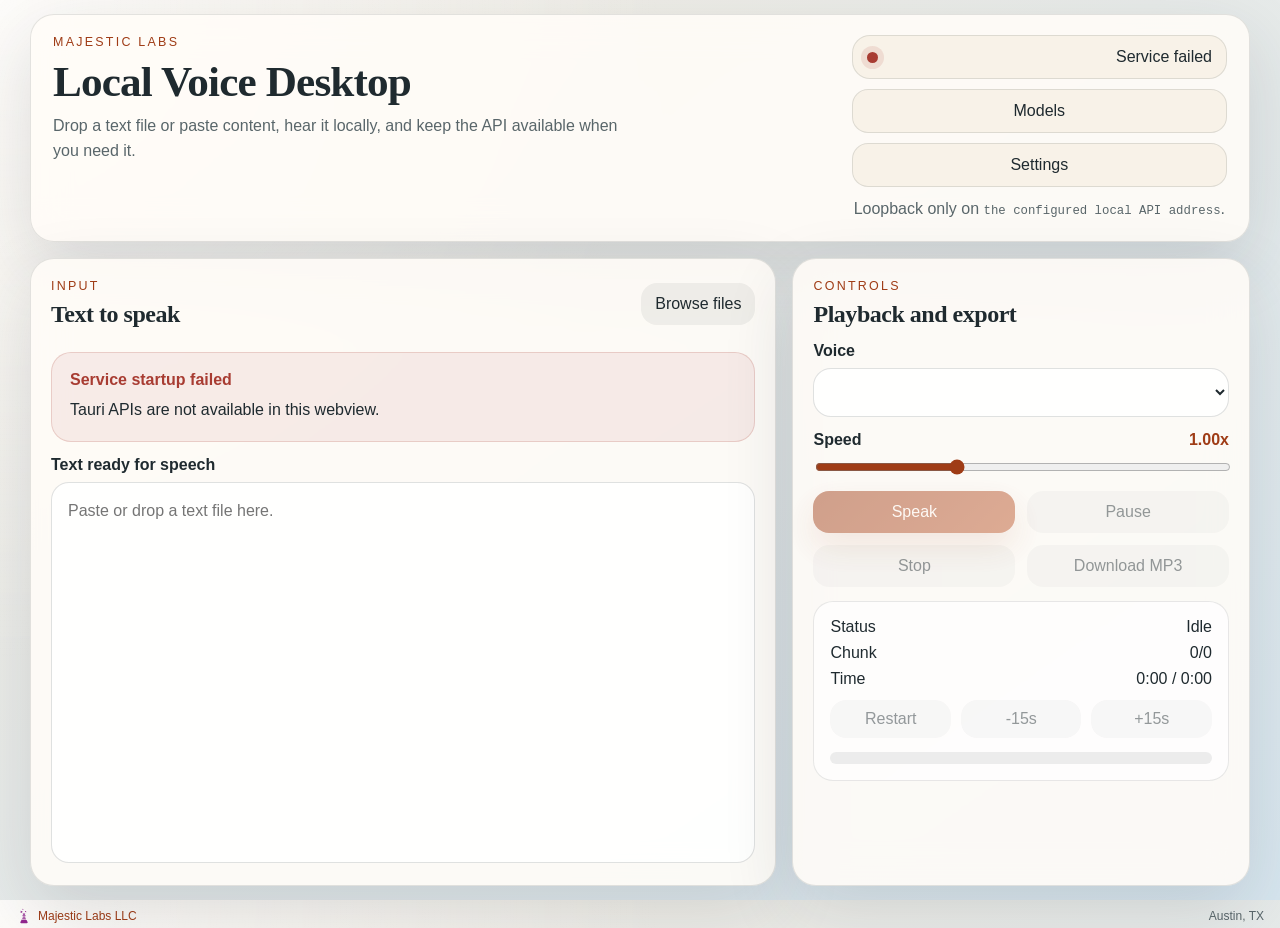
<file: desktop/index.html>
<!doctype html>
<html lang="en">
  <head>
    <meta charset="UTF-8" />
    <meta
      name="viewport"
      content="width=device-width, initial-scale=1.0"
    />
    <title>Local Voice Desktop</title>
    <link rel="stylesheet" href="./styles.css" />
  </head>
  <body>
    <div class="app-shell">
      <header class="topbar panel">
        <div class="brand">
          <p class="eyebrow">Majestic Labs <span class="version" id="app-version"></span></p>
          <h1>Local Voice Desktop</h1>
          <p class="subhead">
            Drop a text file or paste content, hear it locally, and keep the API available when you need it.
          </p>
        </div>

        <div class="status-cluster">
          <div class="health-pill" id="health-pill">
            <span class="health-dot" id="health-dot"></span>
            <span id="health-text">Starting service…</span>
          </div>

          <button class="settings-trigger" id="models-button" type="button">Models</button>
          <button aria-haspopup="dialog" class="settings-trigger" id="settings-button" type="button">Settings</button>

          <p class="lan-note" id="lan-note">
            Loopback only on the configured local API address.
          </p>
        </div>
      </header>

      <main class="layout">
        <section class="panel input-panel">
          <div class="panel-header">
            <div>
              <p class="eyebrow">Input</p>
              <h2>Text to speak</h2>
            </div>
            <div class="header-actions">
              <button class="secondary" id="reset-text" type="button" hidden>Reset text</button>
              <button class="secondary" id="upload-trigger" type="button">Browse files</button>
            </div>
          </div>

          <input
            id="file-input"
            type="file"
            accept=".md,.markdown,.mdx,.txt,.html,.htm,.rtf,text/markdown,text/plain,text/html,text/rtf"
            hidden
          />

          <p class="file-badge" id="file-name" hidden></p>

          <div class="setup-callout" id="setup-callout" hidden>
            <p>No voice is installed. Choose a language to set up speech. Nothing downloads until you confirm.</p>
            <button class="primary" id="setup-voices-button" type="button">Set up voices</button>
          </div>

          <div class="startup-error-card" id="startup-error-card" hidden>
            <p class="startup-error-title" id="startup-error-title">Startup issue</p>
            <p class="startup-error-copy" id="startup-error-copy"></p>
          </div>

          <label class="field">
            <span class="field-label">Text ready for speech</span>
            <textarea
              id="text-input"
              spellcheck="false"
              placeholder="Paste or drop a text file here."
            ></textarea>
          </label>
        </section>

        <aside class="panel control-panel">
          <div class="panel-header">
            <div>
              <p class="eyebrow">Controls</p>
              <h2>Playback and export</h2>
            </div>
          </div>

          <label class="field">
            <span class="field-label">Voice</span>
            <select id="voice-select"></select>
          </label>

          <label class="field">
            <span class="field-label">
              Speed
              <span class="inline-value" id="rate-value">1.00x</span>
            </span>
            <input id="rate-input" type="range" min="0.7" max="1.6" step="0.05" value="1" />
          </label>

          <div class="actions">
            <button class="primary" id="speak-button" type="button">Speak</button>
            <button class="secondary" id="pause-button" type="button" disabled>Pause</button>
            <button class="secondary" id="stop-button" type="button" disabled>Stop</button>
            <button class="secondary" id="download-button" type="button" disabled>Download MP3</button>
          </div>

          <div class="playback-card">
            <div class="playback-row">
              <span>Status</span>
              <span id="status-text">Idle</span>
            </div>
            <div class="playback-row">
              <span>Chunk</span>
              <span id="chunk-progress">0/0</span>
            </div>
            <div class="playback-row">
              <span>Time</span>
              <span id="time-text">0:00 / 0:00</span>
            </div>
            <div class="seek-actions">
              <button class="secondary seek-button" id="restart-button" type="button" disabled>Restart</button>
              <button class="secondary seek-button" id="backward-button" type="button" disabled>-15s</button>
              <button class="secondary seek-button" id="forward-button" type="button" disabled>+15s</button>
            </div>
            <div class="progress-track" aria-hidden="true">
              <div class="progress-fill" id="progress-fill"></div>
            </div>
            <div class="loading-row" id="loading-row" hidden>
              <span class="spinner"></span>
              <span id="loading-text">Preparing audio…</span>
            </div>
          </div>
        </aside>
      </main>

      <div class="settings-overlay" id="models-overlay" hidden>
        <section class="settings-dialog model-dialog panel" aria-labelledby="models-title" aria-modal="true" role="dialog">
          <div class="panel-header settings-header">
            <div><p class="eyebrow">Local assets</p><h2 id="models-title">Model manager</h2></div>
            <button class="secondary settings-close" id="models-close" type="button">Done</button>
          </div>
          <p id="model-message" role="status"></p>
          <p id="model-unavailable" hidden>Management requires a local service and desktop authorization.</p>
          <div id="model-content" hidden>
            <p>Choose languages. Opening this page does not download anything.</p>
            <div id="model-choices" class="model-choices"></div>
            <h3>Required assets</h3>
            <ul id="model-assets"></ul>
            <p id="model-size"></p>
            <p id="model-progress" role="status" hidden></p>
            <div class="model-actions">
              <button class="primary" id="model-download" type="button">Download / retry</button>
              <button class="secondary" id="model-cancel" type="button" hidden>Cancel download</button>
              <button class="secondary" id="model-remove" type="button">Remove selected</button>
            </div>
            <h3>Existing assets</h3>
            <p>Import is optional. Original files are not deleted.</p>
            <div id="model-migration" class="model-actions"></div>
          </div>
        </section>
      </div>

      <div class="settings-overlay" id="settings-overlay" hidden>
        <section class="settings-dialog panel" aria-labelledby="settings-title" aria-modal="true" role="dialog">
          <div class="panel-header settings-header">
            <div>
              <p class="eyebrow">Settings</p>
              <h2 id="settings-title">Application settings</h2>
            </div>
            <button class="secondary settings-close" id="settings-close" type="button">Done</button>
          </div>

          <div class="settings-body">
            <div class="settings-section">
              <label class="server-toggle" for="server-mode">
                <span>Server mode</span>
                <input type="checkbox" id="server-mode" />
              </label>
              <p class="field-note">
                Expose the unauthenticated TTS API to your local network only when you explicitly need it.
              </p>
            </div>

            <label class="field">
              <span class="field-label">
                ffmpeg path
                <span class="inline-value">Optional</span>
              </span>
              <input
                id="ffmpeg-path"
                type="text"
                spellcheck="false"
                placeholder="/opt/homebrew/bin/ffmpeg"
              />
              <span class="field-note">
                Auto-detected from standard locations when available. Change this only if `ffmpeg` is installed elsewhere.
              </span>
            </label>
          </div>
        </section>
      </div>

      <audio id="audio-player" preload="auto"></audio>
    </div>

    <footer class="app-footer">
      <a href="https://majesticlabs.dev" target="_blank" class="footer-brand">
        <img src="./majestic-logo.svg" alt="Majestic Labs" class="footer-logo" />
        <span>Majestic Labs LLC</span>
      </a>
      <span>Austin, TX</span>
    </footer>

    <script type="module" src="./app.js"></script>
  </body>
</html>
</file>
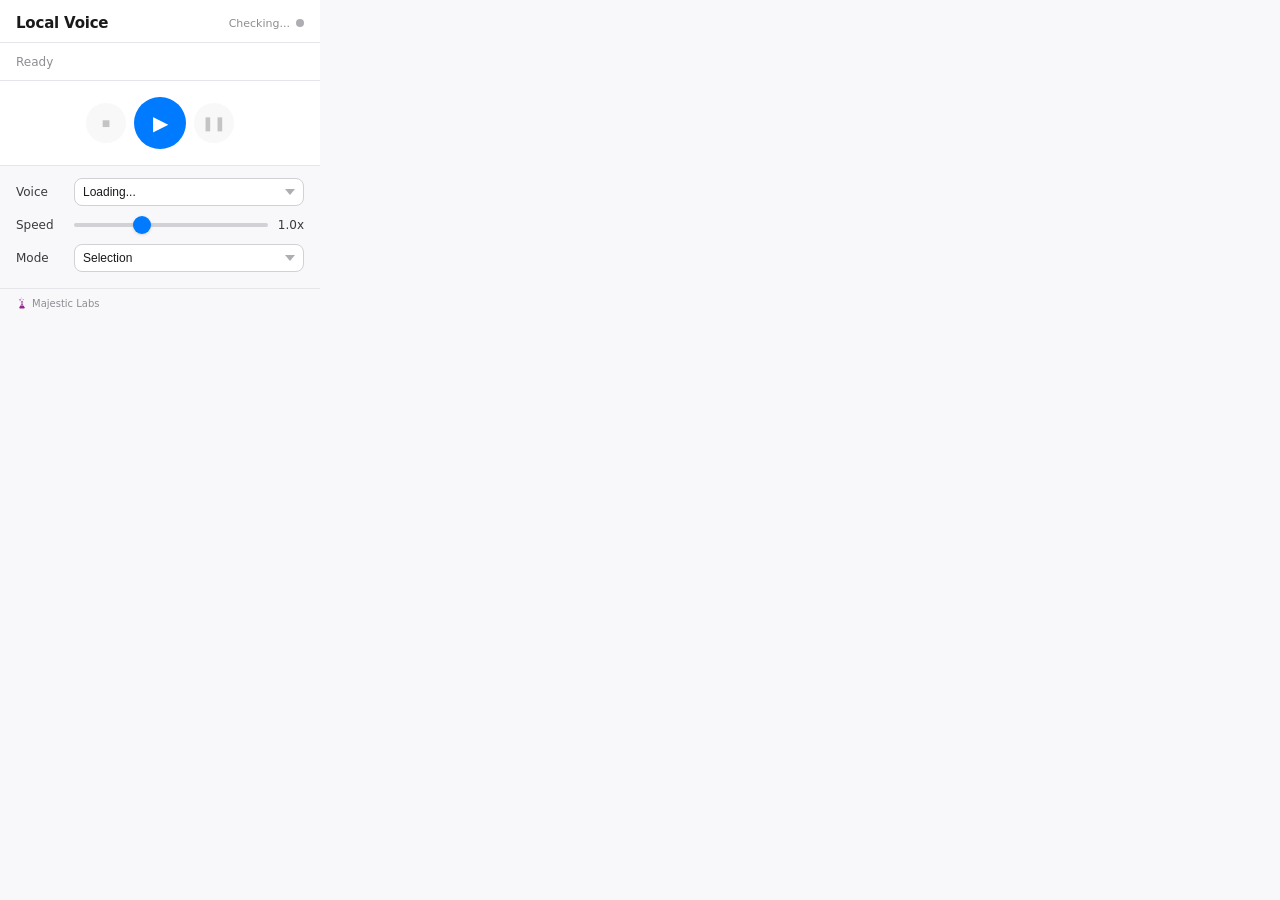
<file: extension/src/popup.html>
<!DOCTYPE html>
<html>
<head>
  <meta charset="utf-8">
  <meta name="viewport" content="width=320">
  <link rel="stylesheet" href="popup.css">
</head>
<body>
  <div id="app">
    <header>
      <h1>Local Voice</h1>
      <div class="health">
        <span id="health-label">Checking...</span>
        <span id="health-dot" class="health-dot unknown"></span>
      </div>
    </header>

    <section id="status-bar">
      <span id="status-text">Ready</span>
      <span id="progress"></span>
    </section>

    <section id="controls">
      <button id="btn-stop" class="btn-transport btn-secondary" title="Stop" disabled>&#9632;</button>
      <button id="btn-speak" class="btn-transport btn-primary" title="Speak selected text">&#9654;</button>
      <button id="btn-pause" class="btn-transport btn-secondary" title="Pause" disabled>&#10074;&#10074;</button>
    </section>

    <section id="settings">
      <div class="setting-row">
        <span class="setting-label">Voice</span>
        <select id="voice-select">
          <option value="">Loading...</option>
        </select>
      </div>

      <div class="setting-row">
        <span class="setting-label">Speed</span>
        <div class="rate-control">
          <input type="range" id="rate-slider" min="0.5" max="2.0" step="0.1" value="1.0">
          <span id="rate-value">1.0x</span>
        </div>
      </div>

      <div class="setting-row">
        <span class="setting-label">Mode</span>
        <select id="mode-select">
          <option value="selection">Selection</option>
          <option value="article">Article</option>
        </select>
      </div>
    </section>

    <footer id="popup-footer">
      <a href="https://majesticlabs.dev" target="_blank" class="footer-brand">
        <img src="../icons/majestic-logo.svg" alt="Majestic Labs" class="footer-logo" />
        <span>Majestic Labs</span>
      </a>
      <span id="version"></span>
    </footer>
  </div>
  <script src="popup.js" type="module"></script>
</body>
</html>
</file>
<file: desktop/styles.css>
:root {
  color-scheme: light;
  --bg-top: #f6efe4;
  --bg-bottom: #d7e6ef;
  --panel: rgba(255, 252, 247, 0.88);
  --panel-strong: rgba(248, 243, 232, 0.94);
  --ink: #1f2a2f;
  --muted: #59666a;
  --line: rgba(31, 42, 47, 0.12);
  --accent: #9f3c16;
  --accent-soft: #e9c3b1;
  --good: #2e7d53;
  --bad: #a83c32;
  --shadow: 0 24px 70px rgba(34, 46, 54, 0.14);
}

* {
  box-sizing: border-box;
  -webkit-user-select: none;
  user-select: none;
}

textarea,
input[type="text"] {
  -webkit-user-select: text;
  user-select: text;
}

html,
body {
  height: 100%;
}

body {
  margin: 0;
  min-height: 100vh;
  overflow: hidden;
  font-family: "Avenir Next", "Segoe UI", "Helvetica Neue", sans-serif;
  color: var(--ink);
  background:
    radial-gradient(circle at top left, rgba(255, 255, 255, 0.82), transparent 42%),
    linear-gradient(145deg, var(--bg-top), var(--bg-bottom));
}

button,
input,
select,
textarea {
  font: inherit;
}

.app-shell {
  width: min(1220px, calc(100vw - 28px));
  height: calc(100vh - 28px);
  max-height: calc(100vh - 28px);
  margin: 14px auto;
  display: grid;
  grid-template-rows: auto minmax(0, 1fr);
  gap: 16px;
}

.panel {
  background: var(--panel);
  border: 1px solid var(--line);
  border-radius: 24px;
  box-shadow: var(--shadow);
  backdrop-filter: blur(18px);
}

.topbar {
  padding: 20px 22px;
  display: flex;
  justify-content: space-between;
  align-items: flex-start;
  gap: 18px;
}

.brand h1,
.panel-header h2 {
  margin: 0;
  font-family: "Iowan Old Style", "Palatino Linotype", "Book Antiqua", serif;
  font-weight: 700;
  letter-spacing: -0.02em;
}

.brand h1 {
  font-size: clamp(1.85rem, 3.6vw, 2.7rem);
}

.panel-header {
  display: flex;
  align-items: center;
  justify-content: space-between;
  gap: 16px;
  margin-bottom: 14px;
}

.header-actions {
  display: flex;
  gap: 8px;
}

.eyebrow {
  margin: 0 0 8px;
  font-size: 0.78rem;
  text-transform: uppercase;
  letter-spacing: 0.18em;
  color: var(--accent);
}

.subhead {
  margin: 8px 0 0;
  max-width: 64ch;
  color: var(--muted);
  line-height: 1.55;
}

.status-cluster {
  min-width: 320px;
  display: grid;
  gap: 10px;
  align-content: start;
}

.health-pill,
.server-toggle {
  display: flex;
  align-items: center;
  justify-content: space-between;
  gap: 12px;
  padding: 12px 14px;
  border-radius: 18px;
  background: var(--panel-strong);
  border: 1px solid var(--line);
}

.health-dot {
  width: 11px;
  height: 11px;
  border-radius: 999px;
  background: #b18b73;
  box-shadow: 0 0 0 6px rgba(159, 60, 22, 0.08);
}

.health-pill.ready .health-dot {
  background: var(--good);
  box-shadow: 0 0 0 6px rgba(46, 125, 83, 0.12);
}

.health-pill.error .health-dot {
  background: var(--bad);
  box-shadow: 0 0 0 6px rgba(168, 60, 50, 0.12);
}

.server-toggle input {
  width: 20px;
  height: 20px;
  accent-color: var(--accent);
}

.settings-trigger {
  padding: 12px 14px;
  border: 1px solid var(--line);
  background: var(--panel-strong);
  color: inherit;
  text-align: center;
}

.lan-note {
  margin: 0;
  padding: 0 2px;
  color: var(--muted);
  line-height: 1.5;
}

.lan-note code {
  font-size: 0.95em;
}

.layout {
  display: grid;
  grid-template-columns: minmax(0, 1.55fr) minmax(320px, 0.95fr);
  gap: 16px;
  min-height: 0;
}

.input-panel,
.control-panel {
  padding: 20px 20px 22px;
  min-height: 0;
}

.input-panel {
  display: flex;
  flex-direction: column;
}

.control-panel {
  display: flex;
  flex-direction: column;
  overflow: auto;
  overscroll-behavior: contain;
}

.input-panel .field {
  flex: 1;
  min-height: 0;
  grid-template-rows: auto minmax(0, 1fr);
}

.field {
  display: grid;
  gap: 8px;
}

.field + .field,
.field + .actions,
.actions + .playback-card,
.playback-card + .warning-card {
  margin-top: 14px;
}

.startup-error-card + .field {
  margin-top: 14px;
}

.field-label {
  display: flex;
  justify-content: space-between;
  align-items: center;
  gap: 12px;
  font-weight: 600;
}

.inline-value {
  color: var(--accent);
  font-variant-numeric: tabular-nums;
}

.dropzone {
  width: 100%;
  padding: 20px 18px;
  display: grid;
  gap: 8px;
  justify-items: start;
  text-align: left;
  border-radius: 22px;
  border: 1.5px dashed rgba(159, 60, 22, 0.35);
  background:
    linear-gradient(135deg, rgba(255, 255, 255, 0.78), rgba(233, 195, 177, 0.38));
  color: inherit;
  cursor: pointer;
  transition: transform 180ms ease, border-color 180ms ease, background 180ms ease;
}

.dropzone:hover,
.dropzone.dragover {
  transform: translateY(-1px);
  border-color: rgba(159, 60, 22, 0.62);
  background:
    linear-gradient(135deg, rgba(255, 255, 255, 0.92), rgba(233, 195, 177, 0.56));
}

.dropzone-title {
  font-size: 1.15rem;
  font-weight: 700;
}

.dropzone-copy,
.file-badge,
.warning-copy,
.field-note {
  color: var(--muted);
  line-height: 1.5;
}

.field-note {
  font-size: 0.92rem;
}

.settings-dialog.model-dialog {
  max-height: min(90vh, 850px);
  overflow: auto;
}

.model-choices {
  display: grid;
  gap: 10px;
}

.model-choices label {
  display: block;
  padding: 10px;
  border: 1px solid var(--line);
  border-radius: 12px;
}

.model-choices input {
  margin-right: 8px;
}

.model-choices span {
  color: var(--muted);
}

.model-actions {
  display: flex;
  flex-wrap: wrap;
  gap: 8px;
  margin: 12px 0;
}

#model-message, #model-progress {
  overflow-wrap: anywhere;
}

.file-badge {
  margin: 10px 0 0;
  padding: 8px 10px;
  border-radius: 14px;
  background: rgba(31, 42, 47, 0.05);
  font-size: 0.95rem;
}

.setup-callout {
  margin: 10px 0;
  padding: 16px;
  border: 1px solid rgba(159, 60, 22, 0.25);
  border-radius: 18px;
  background: var(--panel-strong);
}

.setup-callout p {
  margin: 0 0 12px;
  line-height: 1.5;
}

.startup-error-card {
  margin-top: 10px;
  padding: 18px;
  border-radius: 20px;
  background: rgba(168, 60, 50, 0.08);
  border: 1px solid rgba(168, 60, 50, 0.18);
}

.startup-error-title {
  margin: 0 0 8px;
  font-weight: 700;
  color: var(--bad);
}

.startup-error-copy {
  margin: 0;
  color: var(--ink);
  line-height: 1.6;
  white-space: pre-wrap;
  word-break: break-word;
  user-select: text;
  -webkit-user-select: text;
}

textarea,
select,
input[type="text"],
input[type="range"] {
  width: 100%;
}

textarea,
select,
input[type="text"] {
  border: 1px solid rgba(31, 42, 47, 0.14);
  border-radius: 18px;
  background: rgba(255, 255, 255, 0.78);
  color: inherit;
}

textarea.dragover {
  border-color: rgba(159, 60, 22, 0.62);
  border-style: dashed;
  background: linear-gradient(135deg, rgba(255, 255, 255, 0.92), rgba(233, 195, 177, 0.56));
}

textarea {
  min-height: 0;
  height: 100%;
  resize: none;
  padding: 16px;
  line-height: 1.55;
  overflow: auto;
}

select {
  padding: 14px 16px;
}

input[type="text"] {
  padding: 14px 16px;
}

input[type="range"] {
  accent-color: var(--accent);
}

.actions {
  display: grid;
  grid-template-columns: repeat(2, minmax(0, 1fr));
  gap: 12px;
}

button {
  border: none;
  border-radius: 16px;
  padding: 12px 14px;
  cursor: pointer;
  transition: transform 160ms ease, opacity 160ms ease, box-shadow 160ms ease;
}

button:hover:not(:disabled) {
  transform: translateY(-1px);
}

button:disabled {
  cursor: not-allowed;
  opacity: 0.48;
}

.primary {
  background: linear-gradient(135deg, #9f3c16, #bc5428);
  color: #fff7f2;
  box-shadow: 0 14px 32px rgba(159, 60, 22, 0.22);
}

.secondary {
  background: rgba(31, 42, 47, 0.06);
  color: inherit;
}

.playback-card {
  padding: 16px;
  border-radius: 20px;
  background: rgba(255, 255, 255, 0.62);
  border: 1px solid rgba(31, 42, 47, 0.1);
}

.playback-row {
  display: flex;
  justify-content: space-between;
  gap: 12px;
  font-variant-numeric: tabular-nums;
}

.playback-row + .playback-row {
  margin-top: 8px;
}

.seek-actions {
  margin-top: 12px;
  display: grid;
  grid-template-columns: repeat(3, minmax(0, 1fr));
  gap: 10px;
}

.seek-button {
  padding: 10px 12px;
}

.progress-track {
  margin-top: 14px;
  width: 100%;
  height: 12px;
  background: rgba(31, 42, 47, 0.08);
  border-radius: 999px;
  overflow: hidden;
}

.progress-fill {
  width: 0%;
  height: 100%;
  border-radius: inherit;
  background: linear-gradient(90deg, #d06537, #8c2f11);
  transition: width 160ms linear;
}

.loading-row {
  margin-top: 12px;
  display: inline-flex;
  align-items: center;
  gap: 10px;
  color: var(--muted);
}

.loading-row[hidden] {
  display: none;
}

.spinner {
  width: 16px;
  height: 16px;
  border-radius: 999px;
  border: 2px solid rgba(159, 60, 22, 0.18);
  border-top-color: var(--accent);
  animation: spin 900ms linear infinite;
}

.settings-overlay {
  position: fixed;
  inset: 0;
  z-index: 40;
  display: grid;
  place-items: center;
  padding: 24px;
  background: rgba(31, 42, 47, 0.2);
  backdrop-filter: blur(8px);
}

.settings-overlay[hidden] {
  display: none;
}

.settings-dialog {
  width: min(460px, calc(100vw - 32px));
  max-height: min(80vh, 720px);
  padding: 20px 20px 22px;
  overflow: auto;
}

.settings-header {
  margin-bottom: 0;
}

.settings-close {
  min-width: 84px;
}

.settings-body {
  margin-top: 18px;
  display: grid;
  gap: 16px;
}

.settings-section {
  display: grid;
  gap: 8px;
}

@keyframes spin {
  to {
    transform: rotate(360deg);
  }
}

.version {
  font-weight: 400;
  opacity: 0.6;
}

.app-footer {
  display: flex;
  align-items: center;
  justify-content: space-between;
  padding: 8px 16px 4px;
  font-size: 0.75rem;
  color: var(--muted);
}

.footer-brand {
  display: flex;
  align-items: center;
  gap: 6px;
  color: var(--accent);
  text-decoration: none;
}

.footer-brand:hover {
  text-decoration: underline;
}

.footer-logo {
  width: 16px;
  height: 16px;
}

@media (max-width: 980px) {
  body {
    overflow: auto;
  }

  .app-shell {
    width: min(100vw - 24px, 1220px);
    height: auto;
    max-height: none;
    margin: 12px auto 20px;
  }

  .topbar,
  .layout {
    grid-template-columns: 1fr;
  }

  .topbar {
    flex-direction: column;
  }

  .status-cluster {
    min-width: 0;
  }

  .settings-dialog {
    width: min(100vw - 24px, 460px);
    max-height: calc(100vh - 32px);
  }

  textarea {
    min-height: 320px;
    height: auto;
  }
}
</file>
<file: extension/src/popup.css>
* {
  margin: 0;
  padding: 0;
  box-sizing: border-box;
}

body {
  width: 320px;
  font-family: -apple-system, BlinkMacSystemFont, 'SF Pro Text', system-ui, sans-serif;
  font-size: 13px;
  color: #1a1a1a;
  background: #f8f8fa;
}

#app {
  display: flex;
  flex-direction: column;
}

/* Header */
header {
  display: flex;
  align-items: center;
  justify-content: space-between;
  padding: 14px 16px 10px;
  background: #fff;
  border-bottom: 1px solid #e5e5ea;
}

header h1 {
  font-size: 15px;
  font-weight: 600;
  letter-spacing: -0.2px;
}

.health {
  display: flex;
  align-items: center;
  gap: 6px;
  font-size: 11px;
  color: #8e8e93;
}

.health-dot {
  width: 8px;
  height: 8px;
  border-radius: 50%;
  flex-shrink: 0;
}

.health-dot.ok { background: #34c759; }
.health-dot.error { background: #ff3b30; }
.health-dot.unknown { background: #aeaeb2; }

/* Status */
#status-bar {
  display: flex;
  align-items: center;
  justify-content: space-between;
  padding: 10px 16px;
  background: #fff;
  border-bottom: 1px solid #e5e5ea;
  min-height: 38px;
}

#status-text {
  font-size: 12px;
  color: #8e8e93;
}

#status-text.active {
  color: #007aff;
  font-weight: 500;
}

#status-text.error {
  color: #ff3b30;
}

#progress {
  font-size: 11px;
  color: #aeaeb2;
  font-variant-numeric: tabular-nums;
}

/* Transport controls */
#controls {
  display: flex;
  align-items: center;
  justify-content: center;
  gap: 8px;
  padding: 16px;
  background: #fff;
  border-bottom: 1px solid #e5e5ea;
}

.btn-transport {
  display: flex;
  align-items: center;
  justify-content: center;
  border: none;
  border-radius: 50%;
  cursor: pointer;
  transition: opacity 0.15s, transform 0.1s;
  -webkit-user-select: none;
}

.btn-transport:active:not(:disabled) {
  transform: scale(0.92);
}

.btn-transport:disabled {
  opacity: 0.25;
  cursor: default;
}

.btn-primary {
  width: 52px;
  height: 52px;
  background: #007aff;
  color: #fff;
  font-size: 20px;
}

.btn-primary:hover:not(:disabled) {
  background: #0066d6;
}

.btn-secondary {
  width: 40px;
  height: 40px;
  background: #e5e5ea;
  color: #1a1a1a;
  font-size: 14px;
}

.btn-secondary.resuming {
  background: #34c759;
  color: #fff;
}

#btn-pause:hover:not(:disabled),
#btn-stop:hover:not(:disabled) {
  background: #d1d1d6;
}

/* Settings */
#settings {
  padding: 12px 16px 16px;
  display: flex;
  flex-direction: column;
  gap: 12px;
}

.setting-row {
  display: flex;
  align-items: center;
  gap: 10px;
}

.setting-label {
  font-size: 12px;
  font-weight: 500;
  color: #3a3a3c;
  width: 48px;
  flex-shrink: 0;
}

.setting-row select {
  flex: 1;
  padding: 6px 8px;
  border: 1px solid #d1d1d6;
  border-radius: 8px;
  background: #fff;
  font-size: 12px;
  color: #1a1a1a;
  appearance: none;
  background-image: url("data:image/svg+xml,%3Csvg xmlns='http://www.w3.org/2000/svg' width='10' height='6'%3E%3Cpath d='M0 0l5 6 5-6z' fill='%23aeaeb2'/%3E%3C/svg%3E");
  background-repeat: no-repeat;
  background-position: right 8px center;
  padding-right: 24px;
}

.setting-row select:focus {
  outline: none;
  border-color: #007aff;
  box-shadow: 0 0 0 2px rgba(0, 122, 255, 0.15);
}

.rate-control {
  flex: 1;
  display: flex;
  align-items: center;
  gap: 8px;
}

.rate-control input[type="range"] {
  flex: 1;
  height: 4px;
  -webkit-appearance: none;
  appearance: none;
  background: #d1d1d6;
  border-radius: 2px;
  outline: none;
}

.rate-control input[type="range"]::-webkit-slider-thumb {
  -webkit-appearance: none;
  width: 18px;
  height: 18px;
  border-radius: 50%;
  background: #007aff;
  cursor: pointer;
  box-shadow: 0 1px 3px rgba(0, 0, 0, 0.15);
}

#rate-value {
  font-size: 12px;
  font-variant-numeric: tabular-nums;
  color: #3a3a3c;
  width: 28px;
  text-align: right;
}

/* Footer */
#popup-footer {
  display: flex;
  align-items: center;
  justify-content: space-between;
  padding: 8px 16px;
  border-top: 1px solid #e5e5ea;
  font-size: 10px;
  color: #aeaeb2;
}

.footer-brand {
  display: flex;
  align-items: center;
  gap: 4px;
  color: #8e8e93;
  text-decoration: none;
}

.footer-brand:hover {
  text-decoration: underline;
}

.footer-logo {
  width: 12px;
  height: 12px;
}
</file>
